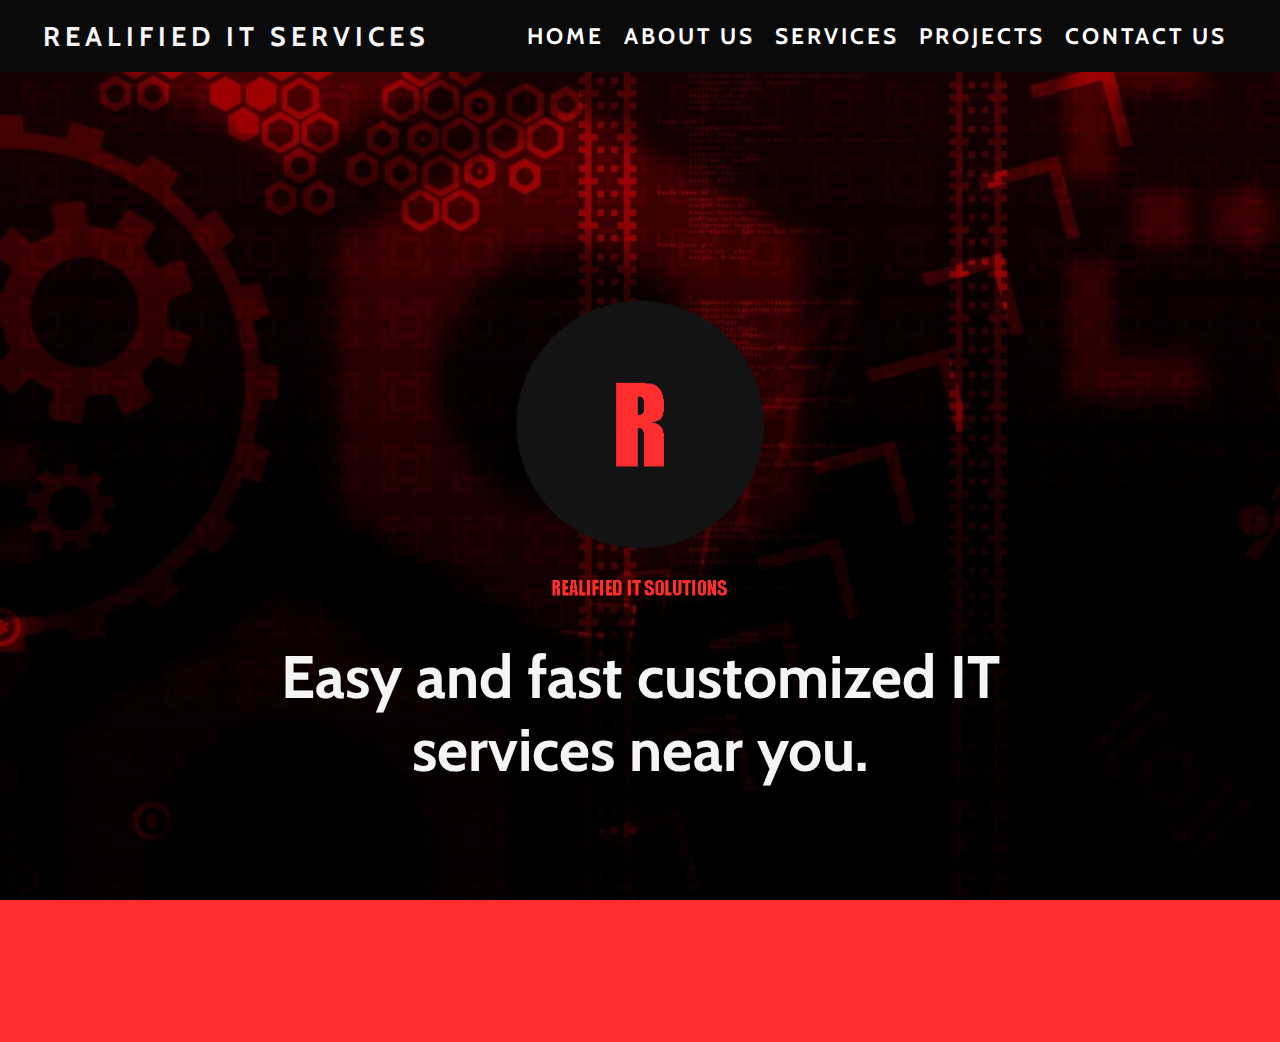
<file: index.html>
<!DOCTYPE html>

<head>
    <meta charset="utf-8">
    <meta charset="en">
    <meta name="viewport" content="width=device-width, initial-scale 1.0">
    <meta http-equiv="X-UA-Compatible" content="ie=edge">
    <link rel="icon" href="icon.png">
    <link rel="stylesheet" href="style.css" type="text/css">
    <link href="https://fonts.googleapis.com/css?family=Cabin&display=swap" rel="stylesheet">
    <title>Realified IT Services</title>
</head>

<body>
    <body>
        <nav>
            <div class="logo">
                <h2>Realified IT Services</h2>
            </div>
            <ul>    
                <div class="nav-links">
                    <li><a href="index.html">Home</a></li>
                    <li><a href="about.html">About Us</a></li>
                    <li><a href="services.html">Services</a></li>
                    <li><a href="projects.html">Projects</a></li>
                    <li><a href="contact.html">Contact Us</a></li>
            </ul>
            </div>
        </nav>
<div id="promo">
    <img src="logo.png">
    <h2>Easy and fast customized IT services near you.</h2>
</div>
</body>
</file>
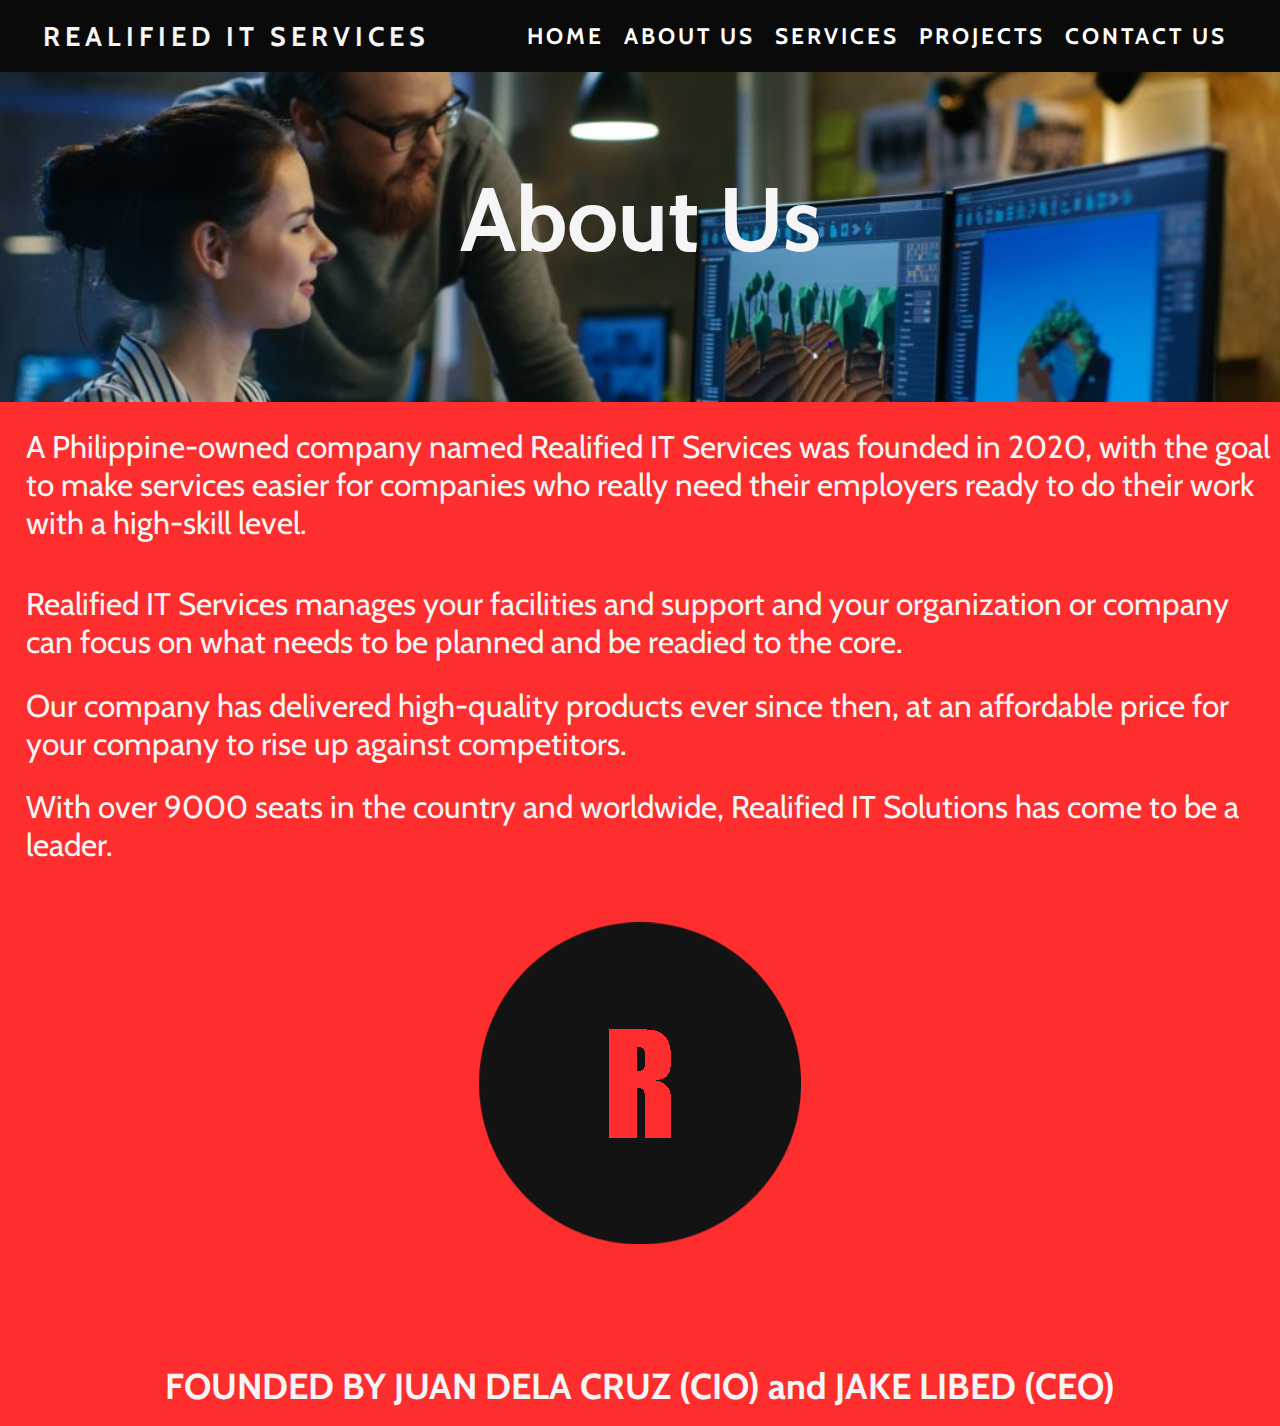
<file: about.html>
<!DOCTYPE html>

<head>
    <meta charset="utf-8">
    <meta charset="en">
    <meta name="viewport" content="width=device-width, initial-scale 1.0">
    <meta http-equiv="X-UA-Compatible" content="ie=edge">
    <link rel="stylesheet" href="style.css" type="text/css">
    <link rel="icon" href="icon.png">
    <link rel="stylesheet" href="about.css" type="text/css">
    <link href="https://fonts.googleapis.com/css?family=Cabin&display=swap" rel="stylesheet">
    <title>About Us | Realified IT Solutions</title>
</head>

<body>
    <body>
        <nav>
            <div class="logo">
                <h2>Realified IT Services</h2>
            </div>
            <ul>    
                <div class="nav-links">
                    <li><a href="index.html">Home</a></li>
                    <li><a href="about.html">About Us</a></li>
                    <li><a href="services.html">Services</a></li>
                    <li><a href="projects.html">Projects</a></li>
                    <li><a href="contact.html">Contact Us</a></li>
            </ul>
            </div>
        </nav>
<div id="about">
    <br>
    <br>
    <h1>About Us</h1>
</div>
<div id="about1">
    <p>A Philippine-owned company named Realified IT Services was founded in 2020, with the goal to make services easier for companies who really need their employers ready to do their work with a high-skill level.</p><br>
    <p>Realified IT Services manages your facilities and support and your organization or company can focus on what needs to be planned and be readied to the core.</p>
    <p>Our company has delivered high-quality products ever since then, at an affordable price for your company to rise up against competitors.</p>
    <p>With over 9000 seats in the country and worldwide, Realified IT Solutions has come to be a leader.</p>
    <img src="logo.png">
    <h1>FOUNDED BY JUAN DELA CRUZ (CIO) and JAKE LIBED (CEO)</h1><br>
</div>
</body>
</file>
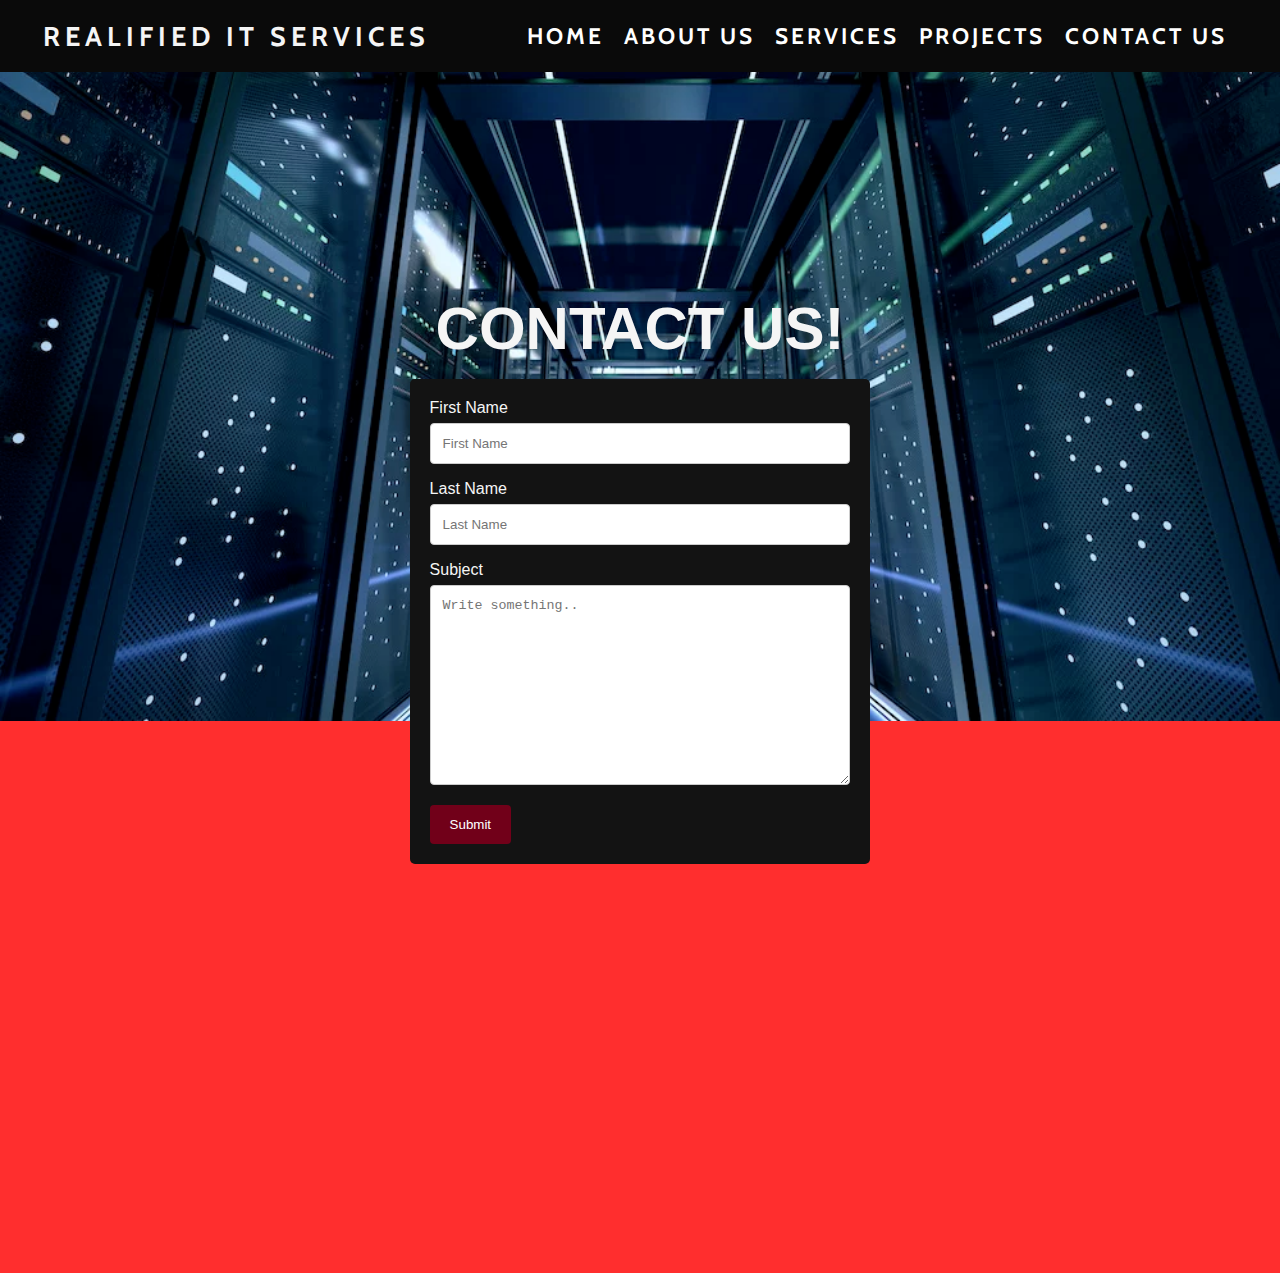
<file: contact.html>
<!DOCTYPE html>

<head>
    <meta charset="utf-8">
    <meta charset="en">
    <meta name="viewport" content="width=device-width, initial-scale 1.0">
    <meta http-equiv="X-UA-Compatible" content="ie=edge">
    <link rel="stylesheet" href="style.css" type="text/css">
    <link rel="stylesheet" href="contact.css" type="text/css">
    <link rel="icon" href="icon.png">
    <link href="https://fonts.googleapis.com/css?family=Cabin&display=swap" rel="stylesheet">
    <title>Contact Us | Realified IT Solutions</title>
</head>

<body>
    <body>
        <nav>
            <div class="logo">
                <h2>Realified IT Services</h2>
            </div>
            <ul>    
                <div class="nav-links">
                    <li><a href="index.html">Home</a></li>
                    <li><a href="about.html">About Us</a></li>
                    <li><a href="services.html">Services</a></li>
                    <li><a href="projects.html">Projects</a></li>
                    <li><a href="contact.html">Contact Us</a></li>
            </ul>
            </div>
        </nav>
<div id="contact">
    <h1>CONTACT US!</h1>
<div class="container">
  <form>
    <label for="fname">First Name</label>
    <input type="text" id="fname" name="firstname" placeholder="First Name">

    <label for="lname">Last Name</label>
    <input type="text" id="lname" name="lastname" placeholder="Last Name">

    <label for="subject">Subject</label>
    <textarea id="subject" name="subject" placeholder="Write something.." style="height:200px"></textarea>

    <input type="submit" value="Submit">
  </form>
</div>
</body>
</file>
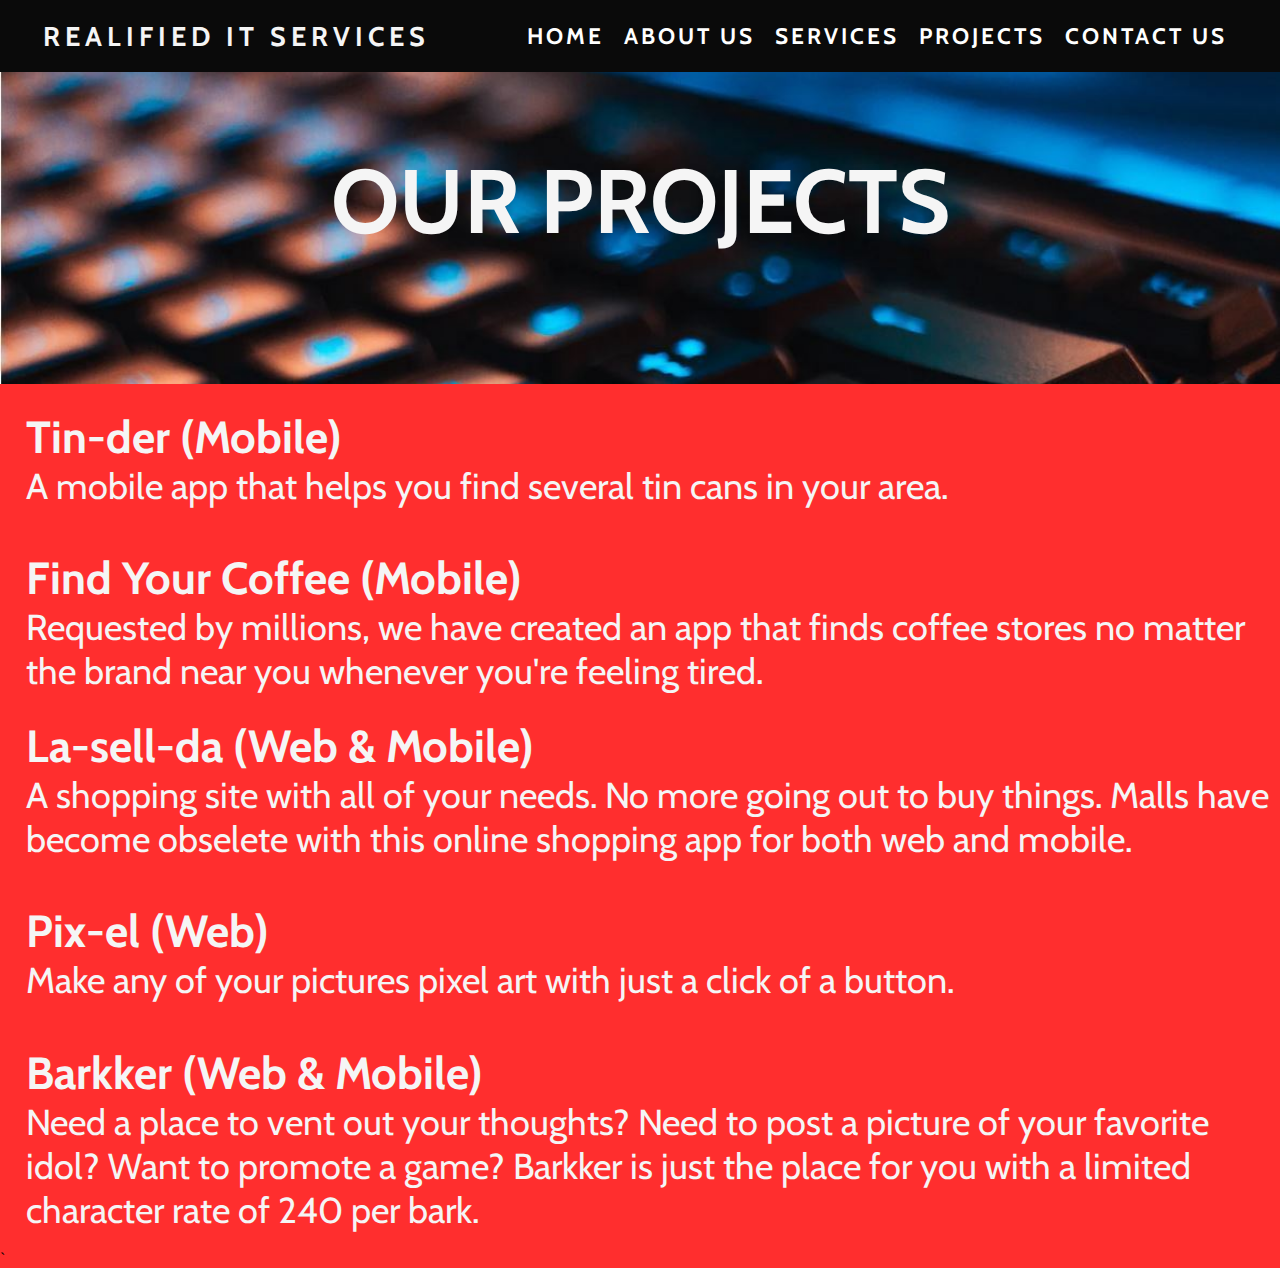
<file: projects.html>
<!DOCTYPE html>

<head>
    <meta charset="utf-8">
    <meta charset="en">
    <meta name="viewport" content="width=device-width, initial-scale 1.0">
    <meta http-equiv="X-UA-Compatible" content="ie=edge">
    <link rel="icon" href="icon.png">
    <link rel="stylesheet" href="style.css" type="text/css">
    <link rel="stylesheet" href="projects.css" type="text/css">
    <link href="https://fonts.googleapis.com/css?family=Cabin&display=swap" rel="stylesheet">
    <title> Projects | Realified IT Solutions</title>
</head>

<body>
    <body>
        <nav>
            <div class="logo">
                <h2>Realified IT Services</h2>
            </div>
            <ul>    
                <div class="nav-links">
                    <li><a href="index.html">Home</a></li>
                    <li><a href="about.html">About Us</a></li>
                    <li><a href="services.html">Services</a></li>
                    <li><a href="projects.html">Projects</a></li>
                    <li><a href="contact.html">Contact Us</a></li>
            </ul>
            </div>
        </nav>
<div id="projectimg">
    <br>
    <h1>OUR PROJECTS</h1>
</div>
<div id="project">
    <h2>Tin-der (Mobile)</h2>
    <p>A mobile app that helps you find several tin cans in your area.</p><br>
    <h2>Find Your Coffee (Mobile)</h2>
    <p>Requested by millions, we have created an app that finds coffee stores no matter the brand near you whenever you're feeling tired.</p>
    <h2>La-sell-da (Web & Mobile)</h2>
    <p>A shopping site with all of your needs. No more going out to buy things. Malls have become obselete with this online shopping app for both web and mobile.</p> <br>
    <h2>Pix-el (Web)</h2>
    <p>Make any of your pictures pixel art with just a click of a button.</p><br>
    <h2>Barkker (Web & Mobile)</h2>
    <p>Need a place to vent out your thoughts? Need to post a picture of your favorite idol? Want to promote a game? Barkker is just the place for you with a limited character rate of 240 per bark.</p>
    <br>`   
</div>
</file>
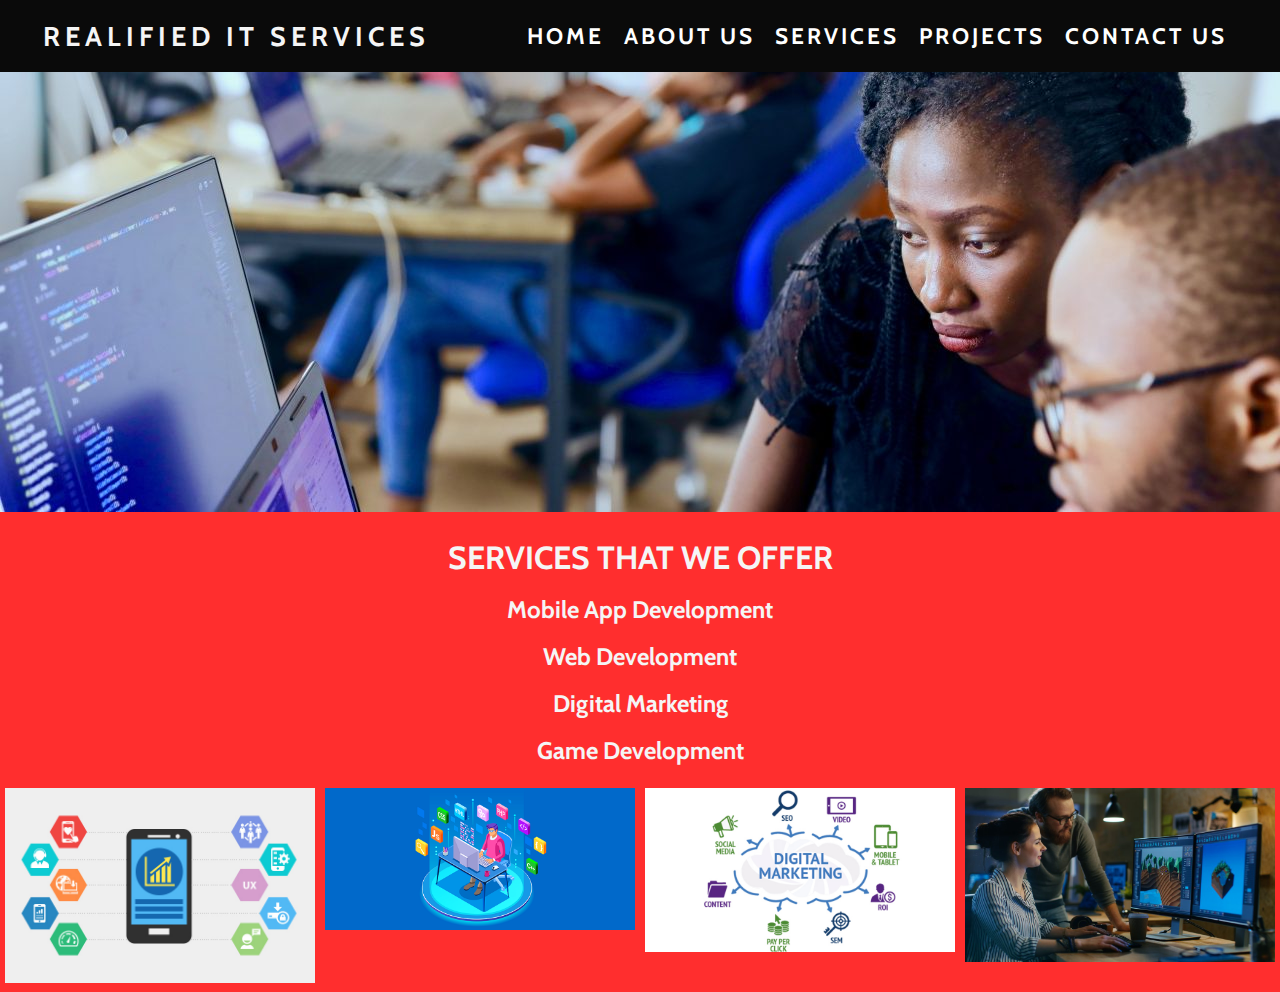
<file: services.html>
<!DOCTYPE html>

<head>
    <meta charset="utf-8">
    <meta charset="en">
    <meta name="viewport" content="width=device-width, initial-scale 1.0">
    <meta http-equiv="X-UA-Compatible" content="ie=edge">
    <link rel="stylesheet" href="style.css" type="text/css">
    <link rel="stylesheet" href="services.css" type="text/css">
    <link rel="icon" href="icon.png">
    <link href="https://fonts.googleapis.com/css?family=Cabin&display=swap" rel="stylesheet">
    <title>Services | Realified IT Services</title>
</head>

<body>
    <body>
        <nav>
            <div class="logo">
                <h2>Realified IT Services</h2>
            </div>
            <ul>    
                <div class="nav-links">
                    <li><a href="index.html">Home</a></li>
                    <li><a href="about.html">About Us</a></li>
                    <li><a href="services.html">Services</a></li>
                    <li><a href="projects.html">Projects</a></li>
                    <li><a href="contact.html">Contact Us</a></li>
            </ul>
            </div>
        </nav>
<body>
<div id="training">
</div>
    <div id="services">
        <h1>SERVICES THAT WE OFFER</h1><br>
        <div id="services" id="container">
            <h2>Mobile App Development</h2><br>
            <h2>Web Development</h2><br>
            <h2>Digital Marketing</h2><br>
            <h2>Game Development</h2><br>
        </div>
            <div class="row">
                <div class="column">
                    <img src="mobileappdevelopment.jpg">
                </div>
                <div class="column">
                    <img src="webdevelopment.png">
                </div>
                <div class="column">
                    <img src="digitalmarketing.jpg">
                </div>
                <div class="column">
                    <img src="gamedev.jpg">
                </div>
            </div>
    </div>
    </div>
</body>
</file>
<file: style.css>
*{
    box-sizing: border-box;
    padding: 0px;
    margin: 0px;
}

html {
    scroll-behavior: smooth;
}

body {
    background-color: #FF2E2E;
}

#promo{
    background: url('blackredb.jpg')no-repeat fixed top;
    background-size: cover;
    padding: 20%;
}

#promo img {
    display: block;
    margin-left: auto;
    margin-right: auto;
    width: 50%;
}

#promo h1 {
    color: whitesmoke;
    font-family: 'Cabin', sans-serif;
    font-size: 100px;
    text-align: center;
}

#promo h2 {
    color: whitesmoke;
    font-family: 'Cabin', sans-serif;
    font-size: 60px;
    text-align: center;
}

.logo {
    color: whitesmoke;
    text-transform: uppercase;
    letter-spacing: 5px;
    font-size: 2vh;
    float: center;
}


#nav-links {
    /*
    float: right;
    line-height: 100px;
    display: flex;
    justify-content: space-around;
    width: 30%;*/
    margin-left: 90%;
    overflow: hidden;
}

li {
    float: left;
}


.nav-links a {
    border: none;
    color: #ffff;
    text-decoration: none;
    text-transform: uppercase;
    letter-spacing: 3px;
    font-weight: bold;
    font-size: 2.5vh;
    transition: 0.4s;
    padding: 0 10px;
    text-align: right;
    font-family: 'Cabin', sans-serif;
}

.nav-links a:hover,
.dropdown:hover, .dropbtn {
    color: #FF2E2E;
}

.nav-links li {
    list-style: none;
}

.nav-links .icon {
    display: none;
}

nav {
    display: flex;
    justify-content: space-around;
    align-items: center;
    min-height: 8vh;
    background-color: #0A0A0A;
    font-family: 'Cabin', sans-serif;
    margin: 0;
    padding: 0;
    position: fixed;
    top: 0;
    width: 100%;
}

nav ul {
    list-style: none;
}

@media screen and (max-width: 600px) {
    .nav-links a:not(:first-child) {
        display: none;
    }
    .nav-links a.icon {
        float: right;
        display: block;
    }
}

@media screen and (max-width: 600px) {
    .nav-links.responsive {
        position: relative;
    }
    .nav-links.responsive a.icon {
        position: absolute;
        right: 0;
        top: 0;
    }
    .nav-links.responsive a {
        float: none;
        display: block;
        text-align: left;
    }
}
</file>
<file: about.css>
#about {
    background: url('gamedev.jpg') no-repeat fixed top;
    background-size: 100%;
    padding: 10%;
}

#about h1 {
    font-family: 'Cabin', sans-serif;
    color: whitesmoke;
    text-align: center;
    font-size: 10vh;
}


#about1 p {
    font-family: 'Cabin', sans-serif;
    color: whitesmoke;
    text-align: left;
    margin-left: 2%;
    font-size: 3.5vh;
    padding-top: 2%;
}

#about1 img {
    display: block;
    margin-left: auto;
    margin-right: auto;
}

#about1 h1 {
    font-family: 'Cabin', sans-serif;
    color: whitesmoke;
    text-align: center;
    font-size: 4vh;
}
</file>
<file: contact.css>
* {box-sizing: border-box;}

#contact{
    background: url('server.png')no-repeat fixed top;
    background-size: 100%;
    padding: 20%;
}

#contact h1 {
    font-family: 'Oswald', sans-serif;
    margin-top: 5%;
    text-align: center;
    color: whitesmoke;
    font-size: 60px;
}
#contact h3 {
    font-family: 'Oswald', sans-serif;
    text-align: center;
    color: whitesmoke;
    font-size: 50px;
}
input[type=text], select, textarea {
  width: 100%;
  padding: 12px;
  border: 1px solid #ccc;
  border-radius: 4px;
  box-sizing: border-box;
  margin-top: 6px;
  margin-bottom: 16px;
  resize: vertical;
}

input[type=submit] {
  background-color: #710019;
  color: white;
  padding: 12px 20px;
  border: none;
  border-radius: 4px;
  cursor: pointer;
}

input[type=submit]:hover {
  background-color: #F1CED4;
}

.container {
  border-radius: 5px;
  background-color: #131313;
  padding: 20px;
  margin-top: 2%;
  margin-right: 20%;
  margin-left: 20%;
  margin-bottom: 20%;
  font-family: 'Oswald', sans-serif;
  color: whitesmoke;
}
</file>
<file: projects.css>
#projectimg {
    background: url('keyboard.jpeg') no-repeat fixed top;
    background-size: 100%;
    padding: 10%;
}


#projectimg h1 {
    font-family: 'Cabin', sans-serif;
    color: whitesmoke;
    text-align: center;
    font-size: 10vh;
}


#project h2 {
    font-family: 'Cabin', sans-serif;
    color: whitesmoke;
    text-align: left;
    font-size: 5vh;
    margin-left: 2%;
    padding-top: 2%;
}

#project p {
    font-family: 'Cabin', sans-serif;
    color: whitesmoke;
    text-align: left;
    font-size: 4vh;
    margin-left: 2%;
}
</file>
<file: services.css>
#services h1 {
    color: whitesmoke;
    font-family: 'Cabin', sans-serif;
    text-align: center;
    padding-top: 2%;
}

#services h2 {
    color: whitesmoke;
    font-family: 'Cabin', sans-serif;
    text-align: center;
}

.container {
    background-color: #1F1F1F;
    margin: 5%;
    padding: 5%;
}

#training{
    background: url('training.jpg') no-repeat fixed top;
    background-size: 100%;
    padding: 20%;
}

.column {
    width: 33.33%;
    float: left;
    padding: 5px;
}

.column img {
    width: 100%;
}

.row {
    display: flex;
}
</file>
